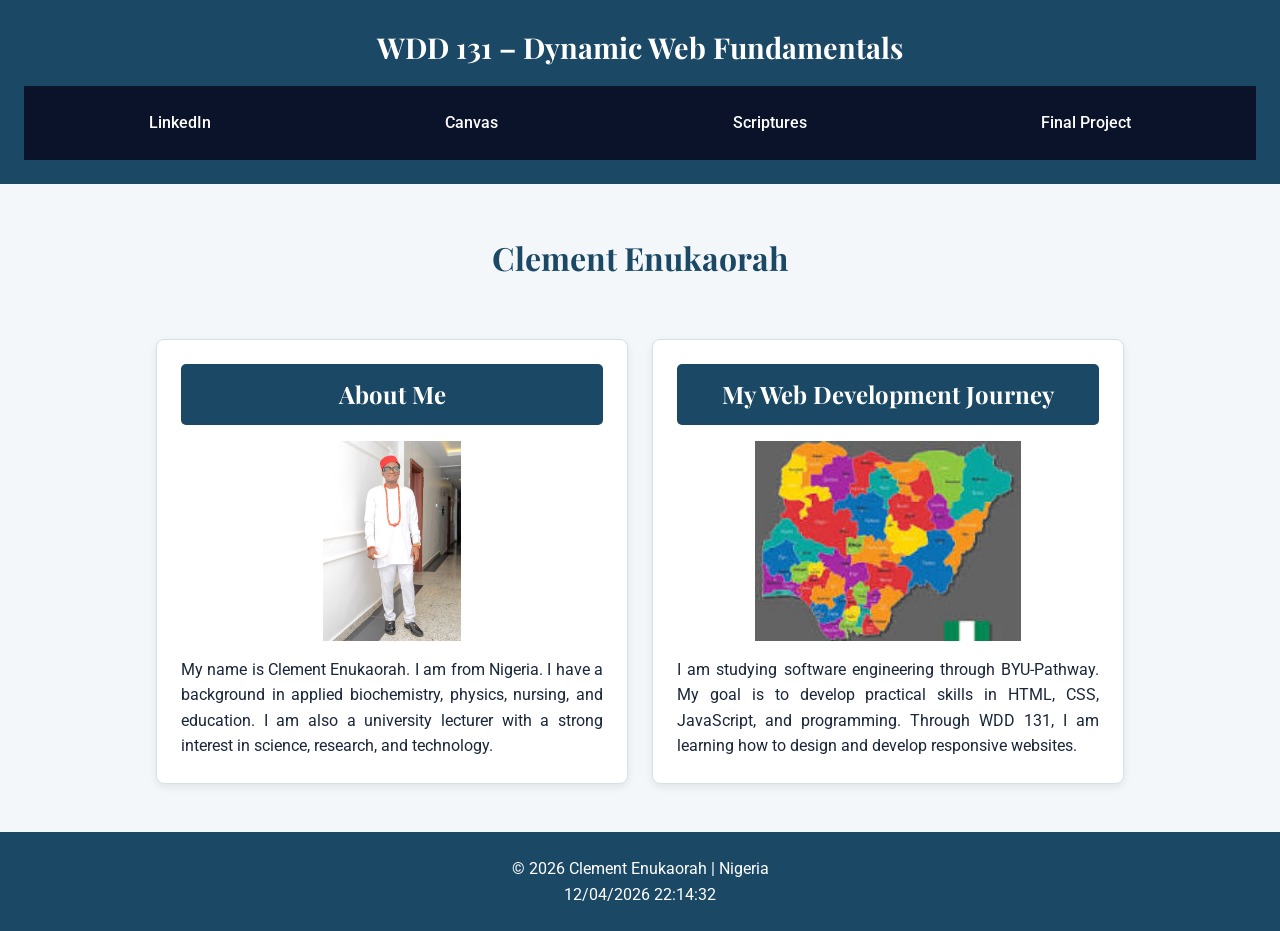
<file: index.html>
<!DOCTYPE html>
<html lang="en">
<head>
    <meta charset="UTF-8">
    <meta name="viewport" content="width=device-width, initial-scale=1.0">
    <title>WDD 131 – Dynamic Web Fundamentals – Clement Enukaorah</title>
    <meta name="description" content="WDD 131 – Dynamic Web Fundamentals. Clement Enukaorah. A personal home page featuring my background, interests, education, and web development journey.">
    <meta name="author" content="Clement Enukaorah">

    <link rel="preconnect" href="https://fonts.googleapis.com">
<link rel="preconnect" href="https://fonts.gstatic.com" crossorigin>
<link href="https://fonts.googleapis.com/css2?family=Roboto:wght@400;500;700&family=Playfair+Display:wght@600;700&display=swap" rel="stylesheet">
    <link rel="stylesheet" href="styles/base.css">
    <script src="scripts/getdates.js" defer></script>
</head>

<body>

    <header>
        <span id="course-title">WDD 131 – Dynamic Web Fundamentals</span>

        <nav>
            <a href="https://www.linkedin.com/" target="_blank">LinkedIn</a>
            <a href="https://byupw.instructure.com/" target="_blank">Canvas</a>
            <a href="https://www.churchofjesuschrist.org/study/scriptures" target="_blank">Scriptures</a>
            <a href="#">Final Project</a>
        </nav>
    </header>

    <main>
        <h1>Clement Enukaorah</h1>

        <section class="card">
            <h2>About Me</h2>

            <img src="images/profile.jpg" alt="Portrait of Clement Enukaorah">

            <p>
                My name is Clement Enukaorah. I am from Nigeria.
                I have a background in applied biochemistry, physics,
                nursing, and education. I am also a university lecturer
                with a strong interest in science, research, and technology.
            </p>
        </section>

        <section class="card">
            <h2>My Web Development Journey</h2>

            <img src="images/nigeria.jpg" alt="Landscape representing Nigeria">

            <p>
                I am studying software engineering through BYU-Pathway.
                My goal is to develop practical skills in HTML, CSS,
                JavaScript, and programming. Through WDD 131, I am
                learning how to design and develop responsive websites.
            </p>
        </section>

    </main>

    <footer>
        <p>
            &copy; <span id="currentyear"></span> Clement Enukaorah | Nigeria
        </p>

        <p id="lastModified"></p>
    </footer>

</body>
</html>
</file>
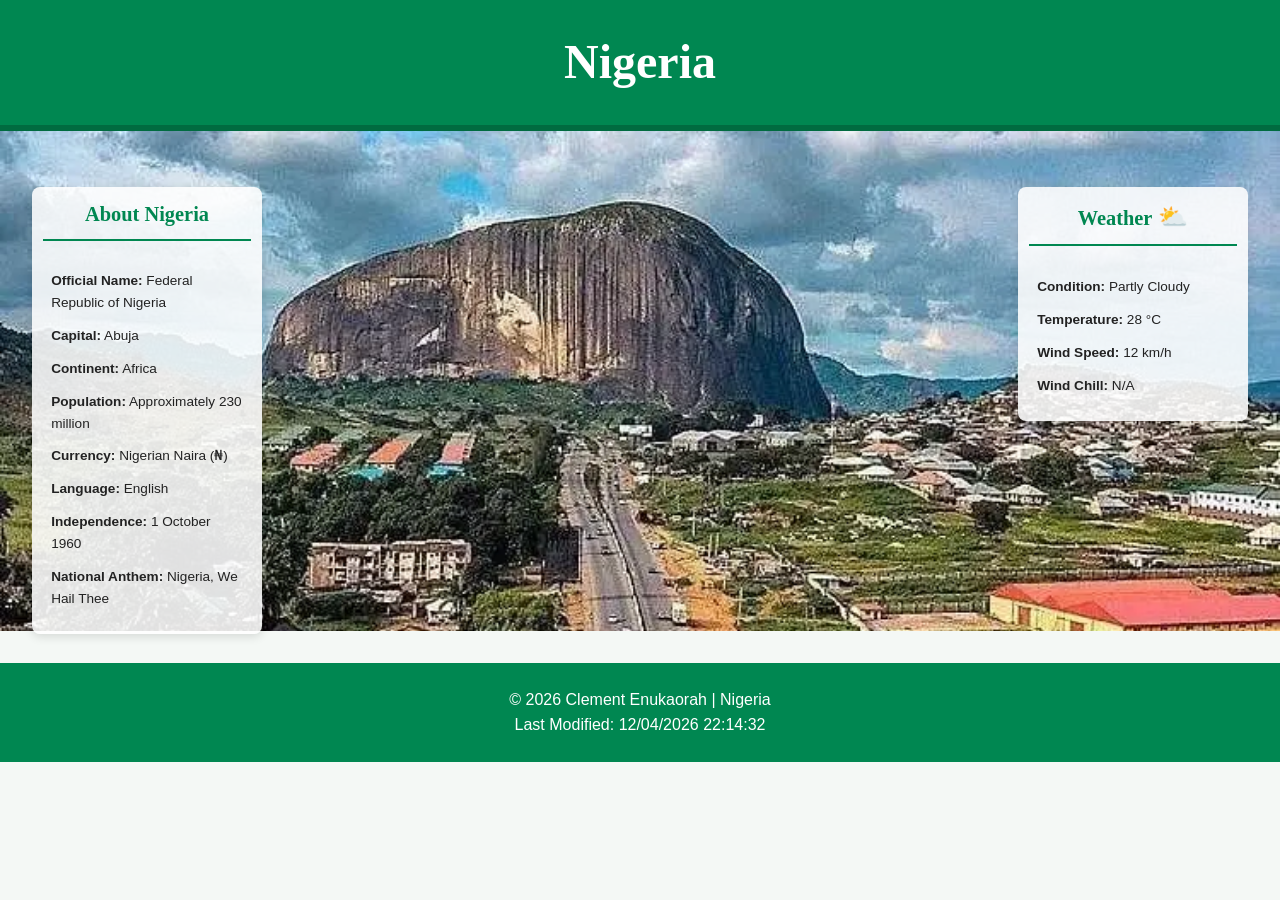
<file: place.html>
<!DOCTYPE html>
<html lang="en">
<head>
    <meta charset="UTF-8">
    <meta name="viewport" content="width=device-width, initial-scale=1.0">
    <meta name="description" content="Discover Nigeria, the Giant of Africa, its geography, culture, population, and weather.">
    <meta name="author" content="Clement Enukaorah">
    <title>Nigeria | WDD 131 Country Page</title>

    <link rel="stylesheet" href="styles/place.css">
    <script src="scripts/place.js" defer></script>
</head>

<body>
    <header>
        <h1>Nigeria</h1>
    </header>

    <main>
        <div class="hero">
            <picture>
                <source
                    srcset="images/nigeria-large.webp"
                    media="(min-width: 768px)">
                <img
                    src="images/nigeria-small.webp"
                    alt="Beautiful landscape representing Nigeria"
                    width="600"
                    height="400">
            </picture>
        </div>

        <section class="country-data">
            <h2>About Nigeria</h2>

            <div class="data-content">
                <p><strong>Official Name:</strong> Federal Republic of Nigeria</p>
                <p><strong>Capital:</strong> Abuja</p>
                <p><strong>Continent:</strong> Africa</p>
                <p><strong>Population:</strong> Approximately 230 million</p>
                <p><strong>Currency:</strong> Nigerian Naira (₦)</p>
                <p><strong>Language:</strong> English</p>
                <p><strong>Independence:</strong> 1 October 1960</p>
                <p><strong>National Anthem:</strong> Nigeria, We Hail Thee</p>
            </div>
        </section>

        <section class="weather">
            <h2>Weather</h2>

            <img
                class="weather-icon"
                src="images/weather.svg"
                alt="Partly cloudy weather icon"
                width="80"
                height="80">

            <div class="weather-content">
                <p><strong>Condition:</strong> Partly Cloudy</p>
                <p><strong>Temperature:</strong> <span id="temperature">28</span> °C</p>
                <p><strong>Wind Speed:</strong> <span id="wind-speed">12</span> km/h</p>
                <p><strong>Wind Chill:</strong> <span id="wind-chill">N/A</span></p>
            </div>
        </section>
    </main>

    <footer>
        <p>&copy; <span id="currentyear"></span> Clement Enukaorah | Nigeria</p>
        <p>Last Modified: <span id="lastModified"></span></p>
    </footer>
</body>
</html>
</file>
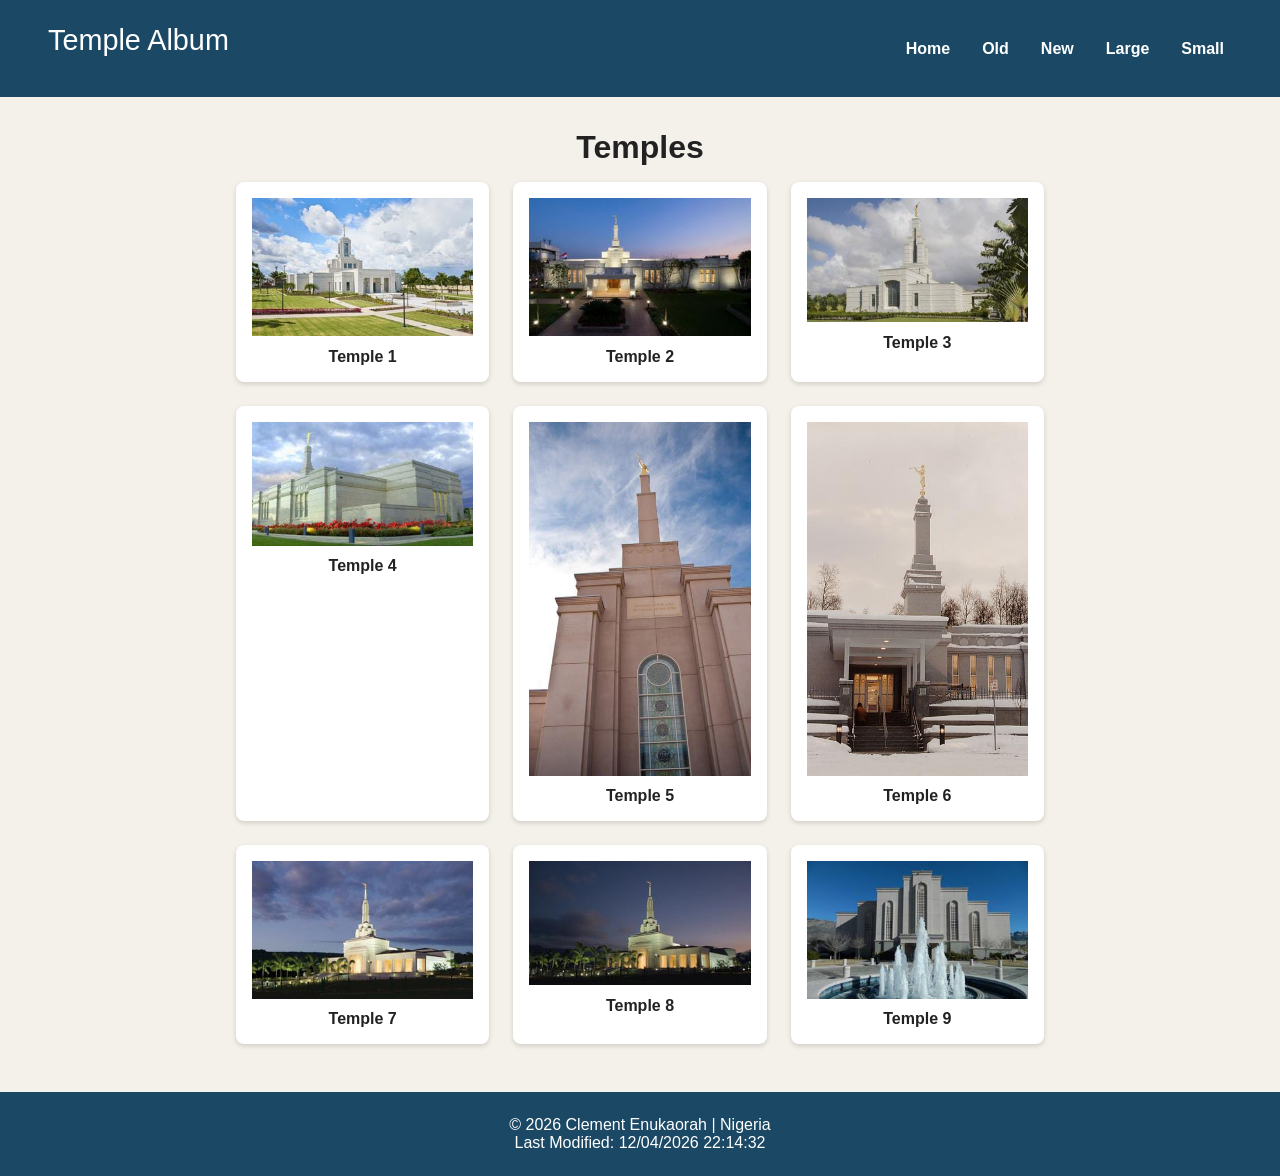
<file: temples.html>
<!DOCTYPE html>
<html lang="en">
<head>
    <meta charset="UTF-8">
    <meta name="viewport" content="width=device-width, initial-scale=1.0">
    <meta name="description" content="Explore beautiful temples around the world in this responsive temple album.">
    <meta name="author" content="Clement Enukaorah">
    <title>Temple Album | WDD 131</title>
    <link rel="preconnect" href="https://fonts.googleapis.com">
<link rel="preconnect" href="https://fonts.gstatic.com" crossorigin>
<link href="https://fonts.googleapis.com/css2?family=Roboto:wght@400;700&display=swap" rel="stylesheet">
    <link rel="stylesheet" href="styles/temples.css">
<link rel="stylesheet" href="styles/temples-large.css">
<script src="scripts/temples.js" defer></script>
</head>
<body>
    <header>
        <p class="site-title">Temple Album</p>
        <button id="menu-button" aria-label="Open navigation menu">
           ☰
        </button>

        <nav>
            <a href="#">Home</a>
            <a href="#">Old</a>
            <a href="#">New</a>
            <a href="#">Large</a>
            <a href="#">Small</a>
        </nav>
    </header>
    <main>
    <h1>Temples</h1>

    <div class="temple-container">

        <figure>
            <img src="images/temple-1.jpeg" alt="Photograph of a temple">
            <figcaption>Temple 1</figcaption>
        </figure>

        <figure>
            <img src="images/temple-2.jpeg" alt="Photograph of a temple">
            <figcaption>Temple 2</figcaption>
        </figure>

        <figure>
            <img src="images/temple-3.jpeg" alt="Photograph of a temple">
            <figcaption>Temple 3</figcaption>
        </figure>

        <figure>
            <img src="images/temple-4.jpeg" alt="Photograph of a temple">
            <figcaption>Temple 4</figcaption>
        </figure>

        <figure>
            <img src="images/temple-5.jpeg" alt="Photograph of a temple">
            <figcaption>Temple 5</figcaption>
        </figure>

        <figure>
            <img src="images/temple-6.jpeg" alt="Photograph of a temple">
            <figcaption>Temple 6</figcaption>
        </figure>
            

        <figure>
            <img src="images/temple-7.jpeg" alt="Photograph of a temple">
            <figcaption>Temple 7</figcaption>
        </figure>

        <figure>
            <img src="images/temple-8.jpeg" alt="Photograph of a temple">
            <figcaption>Temple 8</figcaption>
        </figure>

        <figure>
            <img src="images/temple-9.jpeg" alt="Photograph of a temple">
            <figcaption>Temple 9</figcaption>
        </figure>

    </div>
</main>
<footer>
    <p>&copy; <span id="currentyear"></span> Clement Enukaorah | Nigeria</p>
    <p>Last Modified: <span id="lastModified"></span></p>
</footer>
</body>
</html>
</file>
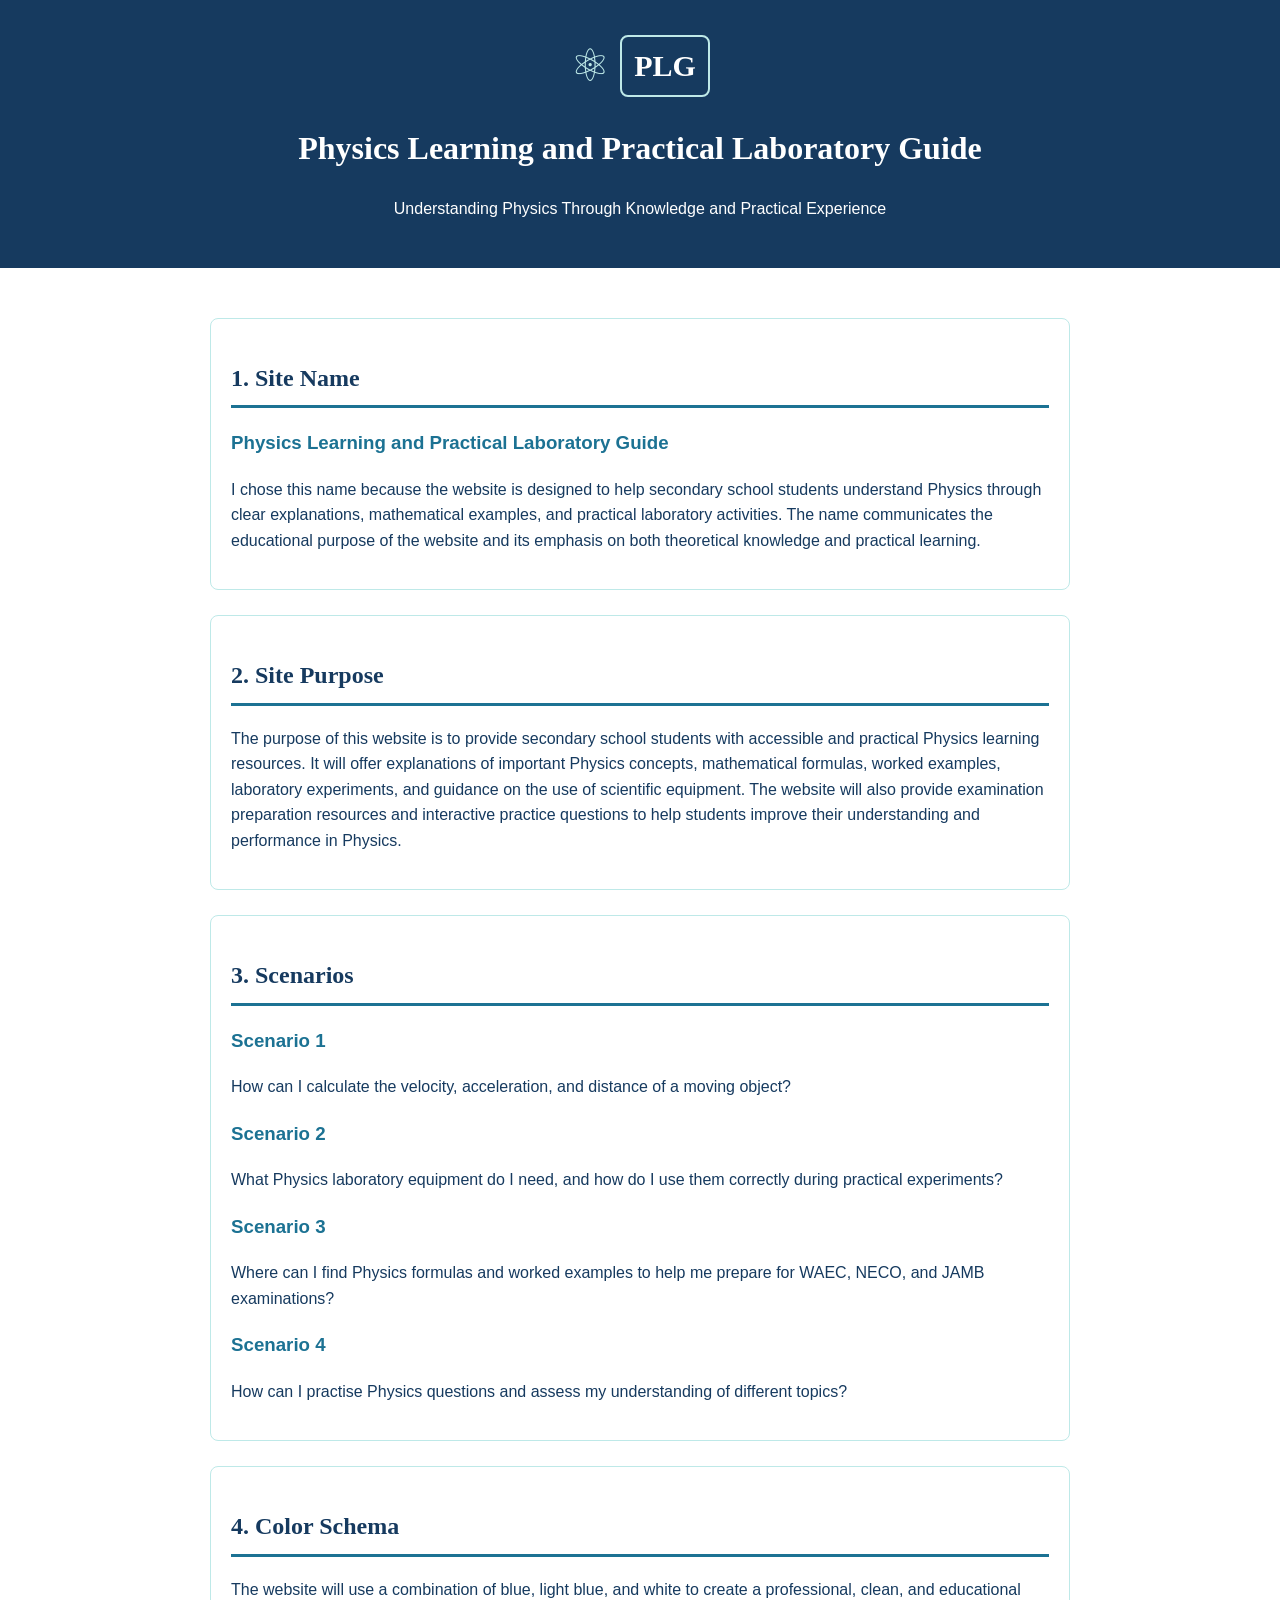
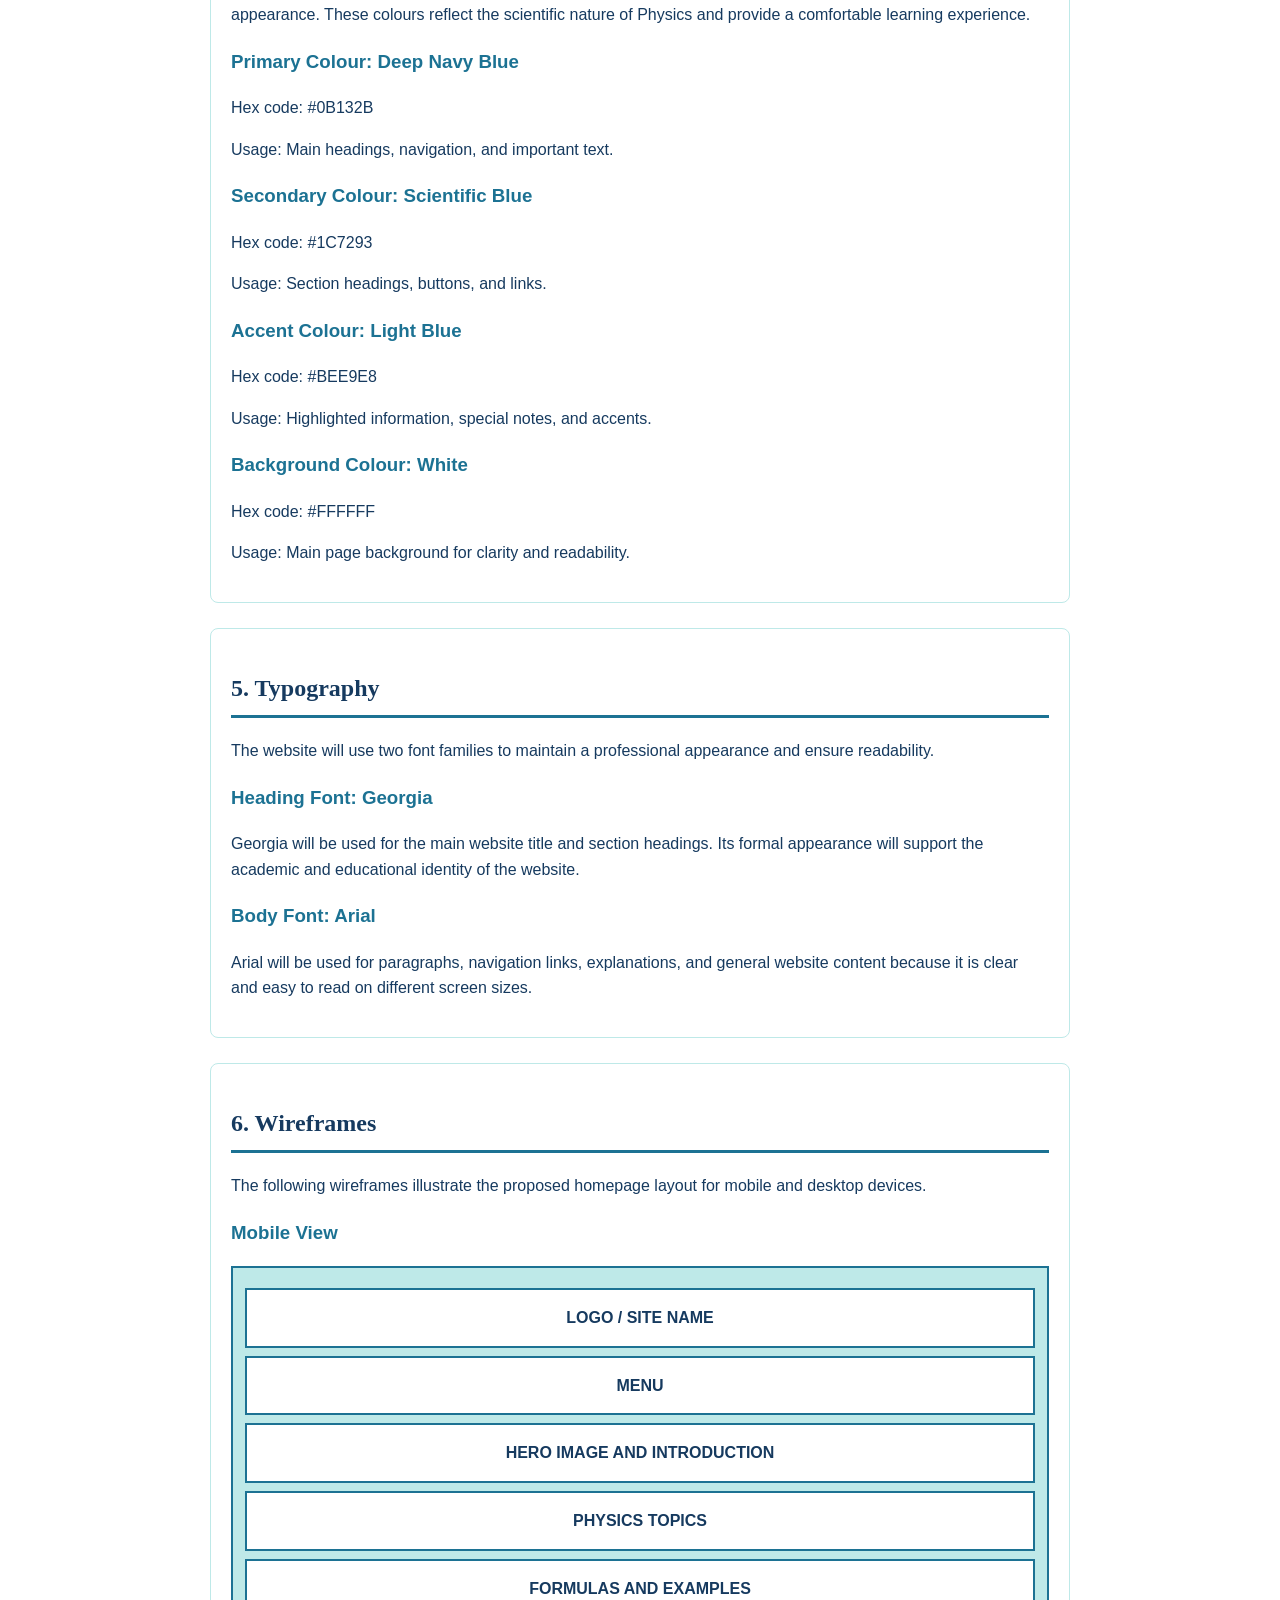
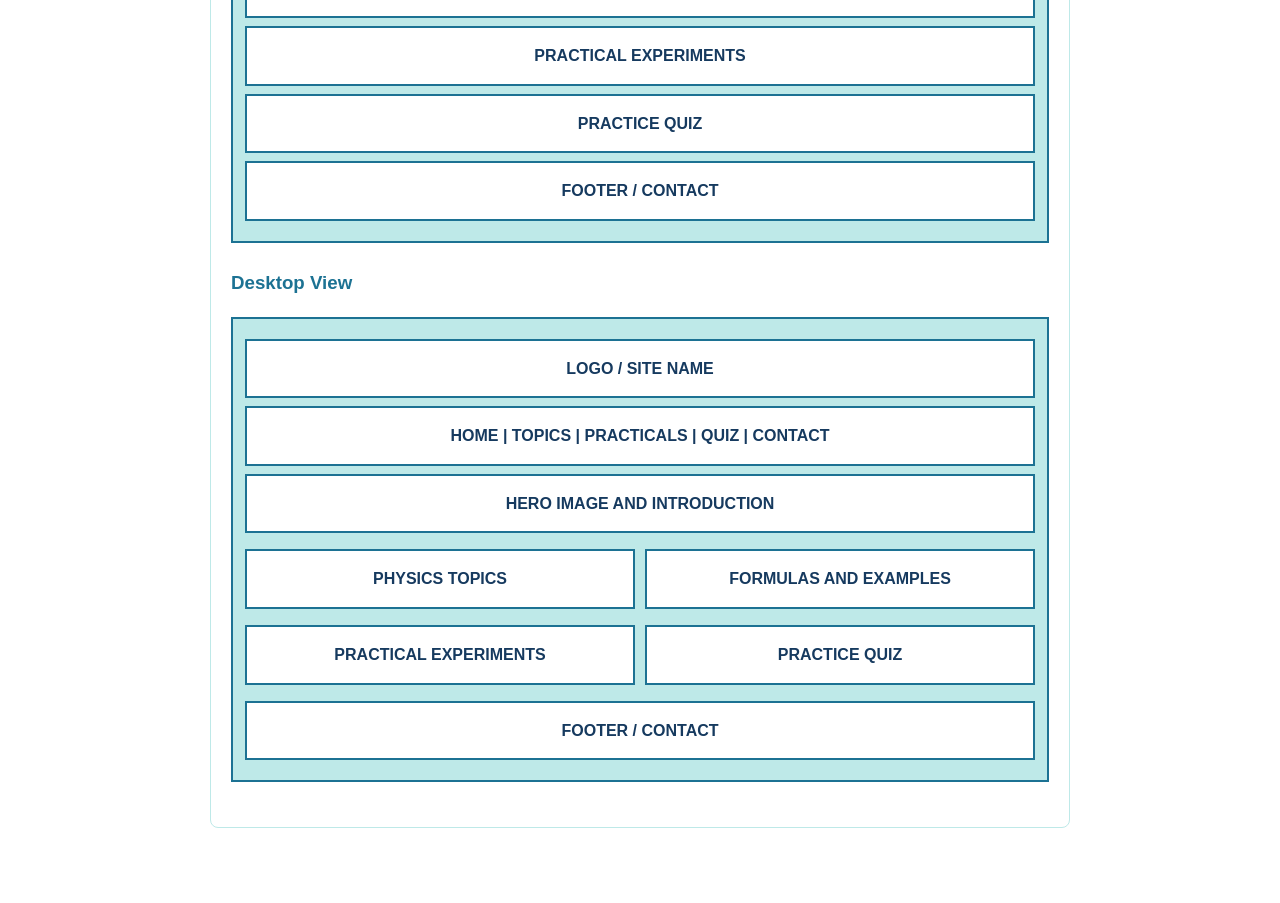
<file: project/siteplan.html>
<!DOCTYPE html>
<html lang="en">
<head>
    <meta charset="UTF-8">
    <meta name="viewport" content="width=device-width, initial-scale=1.0">
    <meta name="description" content="Website planning document for a Physics learning and practical laboratory guide.">
    <meta name="author" content="Clement Enukaorah">
    <title>Physics Learning | Website Plan</title>
    <link rel="stylesheet" href="siteplan.css">
</head>
<body>

    <header>
        <div class="logo">
    <span class="atom">⚛</span>
    <span class="logo-text">PLG</span>
</div>

<h1>Physics Learning and Practical Laboratory Guide</h1>
        <p>Understanding Physics Through Knowledge and Practical Experience</p>
    </header>

    <main>
        <section>
            <h2>1. Site Name</h2>
            <h3>Physics Learning and Practical Laboratory Guide</h3>
            <p>
                I chose this name because the website is designed to help
                secondary school students understand Physics through clear
                explanations, mathematical examples, and practical laboratory
                activities. The name communicates the educational purpose
                of the website and its emphasis on both theoretical knowledge
                and practical learning.
            </p>
        </section>
        <section>
            <h2>2. Site Purpose</h2>
            <p>
                The purpose of this website is to provide secondary school
                students with accessible and practical Physics learning
                resources. It will offer explanations of important Physics
                concepts, mathematical formulas, worked examples, laboratory
                experiments, and guidance on the use of scientific equipment.
                The website will also provide examination preparation
                resources and interactive practice questions to help students
                improve their understanding and performance in Physics.
            </p>
        </section>
        <section>
            <h2>3. Scenarios</h2>

            <h3>Scenario 1</h3>
            <p>How can I calculate the velocity, acceleration, and distance of a moving object?</p>

            <h3>Scenario 2</h3>
            <p>What Physics laboratory equipment do I need, and how do I use them correctly during practical experiments?</p>

            <h3>Scenario 3</h3>
            <p>Where can I find Physics formulas and worked examples to help me prepare for WAEC, NECO, and JAMB examinations?</p>

            <h3>Scenario 4</h3>
            <p>How can I practise Physics questions and assess my understanding of different topics?</p>
        </section>
        <section>
            <h2>4. Color Schema</h2>

            <p>
                The website will use a combination of blue, light blue,
                and white to create a professional, clean, and educational
                appearance. These colours reflect the scientific nature
                of Physics and provide a comfortable learning experience.
            </p>

            <h3>Primary Colour: Deep Navy Blue</h3>
            <p>Hex code: #0B132B</p>
            <p>Usage: Main headings, navigation, and important text.</p>

            <h3>Secondary Colour: Scientific Blue</h3>
            <p>Hex code: #1C7293</p>
            <p>Usage: Section headings, buttons, and links.</p>

            <h3>Accent Colour: Light Blue</h3>
            <p>Hex code: #BEE9E8</p>
            <p>Usage: Highlighted information, special notes, and accents.</p>

            <h3>Background Colour: White</h3>
            <p>Hex code: #FFFFFF</p>
            <p>Usage: Main page background for clarity and readability.</p>
        </section>
        <section>
            <h2>5. Typography</h2>

            <p>
                The website will use two font families to maintain a
                professional appearance and ensure readability.
            </p>

            <h3>Heading Font: Georgia</h3>
            <p>
                Georgia will be used for the main website title and
                section headings. Its formal appearance will support
                the academic and educational identity of the website.
            </p>

            <h3>Body Font: Arial</h3>
            <p>
                Arial will be used for paragraphs, navigation links,
                explanations, and general website content because
                it is clear and easy to read on different screen sizes.
            </p>
        </section>
        <section>
            <h2>6. Wireframes</h2>

            <p>
                The following wireframes illustrate the proposed homepage
                layout for mobile and desktop devices.
            </p>

            <h3>Mobile View</h3>

            <div class="wireframe">
                <div class="wireframe-box">LOGO / SITE NAME</div>
                <div class="wireframe-box">MENU</div>
                <div class="wireframe-box">HERO IMAGE AND INTRODUCTION</div>
                <div class="wireframe-box">PHYSICS TOPICS</div>
                <div class="wireframe-box">FORMULAS AND EXAMPLES</div>
                <div class="wireframe-box">PRACTICAL EXPERIMENTS</div>
                <div class="wireframe-box">PRACTICE QUIZ</div>
                <div class="wireframe-box">FOOTER / CONTACT</div>
            </div>

            <h3>Desktop View</h3>

            <div class="wireframe desktop-wireframe">
                <div class="wireframe-box">LOGO / SITE NAME</div>
                <div class="wireframe-box">HOME | TOPICS | PRACTICALS | QUIZ | CONTACT</div>
                <div class="wireframe-box">HERO IMAGE AND INTRODUCTION</div>
                <div class="wireframe-row">
                    <div class="wireframe-box">PHYSICS TOPICS</div>
                    <div class="wireframe-box">FORMULAS AND EXAMPLES</div>
                </div>
                <div class="wireframe-row">
                    <div class="wireframe-box">PRACTICAL EXPERIMENTS</div>
                    <div class="wireframe-box">PRACTICE QUIZ</div>
                </div>
                <div class="wireframe-box">FOOTER / CONTACT</div>
            </div>
        </section>
    </main>

</body>
</html>
</file>
<file: styles/base.css>
/* CSS Variables */
:root {
    --primary-color: #1b4965;
    --secondary-color: #62b6cb;
    --background-color: #f4f7f9;
    --text-color: #1b263b;
    --white-color: #ffffff;
    --nav-color: #0b132b;
    --border-color: #d5e0e8;
    --shadow-color: #00000014;
}

/* General Styling */
* {
    margin: 0;
    padding: 0;
    box-sizing: border-box;
}

body {
    font-family: 'Roboto', sans-serif;
    background-color: var(--background-color);
    color: var(--text-color);
    line-height: 1.6;
}

/* Header */
header {
    background-color: var(--primary-color);
    color: var(--white-color);
    text-align: center;
    padding: 1.5rem;
}

#course-title {
    display: block;
    font-family: 'Playfair Display', serif;
    font-size: 1.8rem;
    font-weight: 700;
    margin-bottom: 1rem;
}

/* Navigation */
nav {
    display: flex;
    justify-content: space-around;
    align-items: center;
    background-color: var(--nav-color);
    padding: 1rem;
    gap: 1rem;
}

nav a {
    color: var(--white-color);
    text-decoration: none;
    font-weight: 500;
    padding: 0.5rem 1rem;
    border-radius: 5px;
    transition: background-color 0.3s ease, color 0.3s ease;
}

nav a:hover {
    background-color: var(--secondary-color);
    color: var(--nav-color);
}

/* Main Content and Cards Layout */
main {
    max-width: 1000px;
    margin: 2rem auto;
    padding: 1rem;
    display: grid;
    grid-template-columns: repeat(2, 1fr);
    gap: 1.5rem;
}

h1 {
    grid-column: 1 / -1;
    text-align: center;
    font-family: 'Playfair Display', serif;
    color: var(--primary-color);
    margin-bottom: 2rem;
}

.card {
    background-color: var(--white-color);
    border: 1px solid var(--border-color);
    border-radius: 8px;
    padding: 1.5rem;
    box-shadow: 0 3px 8px var(--shadow-color);
}

.card h2 {
    background-color: var(--primary-color);
    color: var(--white-color);
    text-align: center;
    padding: 0.7rem;
    margin-bottom: 1rem;
    border-radius: 5px;
    font-family: 'Playfair Display', serif;
}

.card img {
    display: block;
    width: 100%;
    max-width: 300px;
    height: 200px;
    object-fit: contain;
    margin: 0 auto 1rem;
    border-radius: 5px;
}

.card p {
    text-align: justify;
}

/* Footer */
footer {
    background-color: var(--primary-color);
    color: var(--white-color);
    text-align: center;
    padding: 1.5rem;
    margin-top: 2rem;
}

/* Responsive Design */
@media screen and (max-width: 700px) {
    nav {
        flex-direction: column;
    }

    main {
        grid-template-columns: 1fr;
    }

    #course-title {
        font-size: 1.4rem;
    }
}
</file>
<file: styles/place.css>
/* Global CSS variables */
:root {
    --primary-color: #008751;
    --secondary-color: #ffffff;
    --accent-color: #006b40;
    --text-color: #222222;
    --background-color: #f4f8f5;
    --card-background: #ffffff;
    --heading-font: Georgia, serif;
    --body-font: Arial, sans-serif;
}

/* General styling */
* {
    margin: 0;
    padding: 0;
    box-sizing: border-box;
}

body {
    font-family: var(--body-font);
    color: var(--text-color);
    background-color: var(--background-color);
    line-height: 1.6;
}

/* Header */
header {
    background-color: var(--primary-color);
    color: var(--secondary-color);
    text-align: center;
    padding: 1.5rem;
    border-bottom: 6px solid var(--accent-color);
}

header h1 {
    font-family: var(--heading-font);
    font-size: 2.5rem;
}

/* Hero image */
.hero img {
    display: block;
    width: 100%;
    height: auto;
    max-height: 500px;
    object-fit: cover;
}

/* Main sections */
main {
    max-width: 1200px;
    margin: 0 auto;
    padding: 1rem;
}

.country-data,
.weather {
    background-color: var(--card-background);
    margin: 1.5rem 0;
    padding: 1.5rem;
    border-radius: 8px;
    box-shadow: 0 3px 10px rgba(0, 0, 0, 0.12);
}

section h2 {
    color: var(--primary-color);
    font-family: var(--heading-font);
    text-align: center;
    margin-bottom: 1rem;
    padding-bottom: 0.5rem;
    border-bottom: 2px solid var(--primary-color);
}

.data-content p,
.weather-content p {
    padding: 0.35rem 0;
}

/* Weather icon */
.weather-icon {
    display: block;
    width: 80px;
    height: 80px;
    margin: 0 auto 1rem;
}

/* Footer */
footer {
    background-color: var(--primary-color);
    color: var(--secondary-color);
    text-align: center;
    padding: 1.5rem;
    margin-top: 2rem;
}

/* Wider screens */
@media screen and (min-width: 768px) {
    header {
        padding: 1.5rem;
    }

    header h1 {
        font-size: 3rem;
    }

    main {
        max-width: 100%;
        padding: 0;
        position: relative;
    }

    .hero img {
        width: 100%;
        height: 650px;
        object-fit: cover;
    }

    .country-data,
    .weather {
        position: absolute;
        width: 230px;
        background-color: rgba(255, 255, 255, 0.88);
        padding: 0.7rem;
        border-radius: 8px;
        font-size: 0.85rem;
    }

    .country-data {
        top: 2rem;
        left: 2rem;
    }

    .weather {
        top: 2rem;
        right: 2rem;
    }

    .weather-icon {
        display: none;
    }

    .weather h2::after {
        content: " ⛅";
        font-size: 1.5rem;
    }

    .data-content,
    .weather-content {
        padding: 0.5rem;
    }
}
</file>
<file: styles/temples.css>
/* General styles */
* {
    margin: 0;
    padding: 0;
    box-sizing: border-box;
}

body {
    font-family: Arial, sans-serif;
    background-color: #f4f1ea;
    color: #222;
}

/* Header */
header {
    background-color: #1b4965;
    color: white;
    padding: 1rem;
    text-align: center;
}

header .site-title {
    font-size: 1.8rem;
    margin-bottom: 1rem;
}
/* Navigation */
#menu-button  {
    display: block;
    margin: 0 auto;
    padding: 0.5rem 1rem;
    font-size: 1.5rem;
    background: none;
    color: white;
    border: none;
    cursor: pointer;
}

/* Hide navigation links by default on mobile */
nav {
    display: none;
    flex-direction: column;
    gap: 1rem;
}

/* Show navigation when the menu is open */
nav.open {
    display: flex;
}

nav a {
    color: white;
    text-decoration: none;
    padding: 0.5rem;
    font-weight: bold;
}

nav a:hover {
    background-color: #62b6cb;
    color: #0b132b;
}

/* Main content */
main {
    max-width: 840px;
    margin: 0 auto;
    padding: 1rem;
}

main h1 {
    text-align: center;
    margin: 1rem 0;
}

/* Temple grid */
.temple-container {
    display: grid;
    grid-template-columns: 1fr;
    gap: 1.5rem;
}

figure {
    background-color: white;
    padding: 1rem;
    text-align: center;
    border-radius: 8px;
    box-shadow: 0 2px 5px rgba(0, 0, 0, 0.15);
}

figure img {
    width: 100%;
    height: auto;
    display: block;
}

figcaption {
    margin-top: 0.7rem;
    font-weight: bold;
}

/* Footer */
footer {
    background-color: #1b4965;
    color: white;
    text-align: center;
    padding: 1.5rem;
    margin-top: 2rem;
}
</file>
<file: styles/temples-large.css>
/* Larger screen styles */
@media only screen and (min-width: 32rem) {

    /* Header */
    header {
        display: flex;
        justify-content: space-between;
        align-items: center;
        padding: 1.5rem 3rem;
    }

    header h1 {
        margin-bottom: 0;
    }

    /* Navigation */
#menu-button {
    display: none;
}

nav {
    display: flex;
    flex-direction: row;
    align-items: center;
    gap: 1rem;
}

    /* Temple grid */
    .temple-container {
        grid-template-columns: repeat(3, 1fr);
    }

}
</file>
<file: project/siteplan.css>
/* General page styling */
* {
    box-sizing: border-box;
}

body {
    font-family: Arial, sans-serif;
    background-color: #FFFFFF;
    color: #163A5F;
    margin: 0;
    padding: 0;
    line-height: 1.6;
}

/* Header */
header {
    background-color: #163A5F;
    color: #FFFFFF;
    text-align: center;
    padding: 30px 15px;
}

header h1 {
    font-family: Georgia, serif;
    color: #FFFFFF;
}

/* Website logo */
.logo {
    display: flex;
    align-items: center;
    justify-content: center;
    gap: 10px;
    margin-bottom: 15px;
}

.atom {
    font-size: 45px;
    color: #BEE9E8;
}

.logo-text {
    font-family: Georgia, serif;
    font-size: 30px;
    font-weight: bold;
    color: #FFFFFF;
    border: 2px solid #BEE9E8;
    padding: 5px 12px;
    border-radius: 8px;
}

/* Main content */
main {
    max-width: 900px;
    margin: 30px auto;
    padding: 20px;
}

/* Sections */
section {
    background-color: #FFFFFF;
    border: 1px solid #BEE9E8;
    border-radius: 8px;
    padding: 20px;
    margin-bottom: 25px;
}

/* Headings */
h1, h2 {
    font-family: Georgia, serif;
    color: #163A5F;
}

h2 {
    border-bottom: 3px solid #1C7293;
    padding-bottom: 8px;
}

h3 {
    color: #1C7293;
}

/* Highlighted content */
.highlight {
    background-color: #BEE9E8;
    padding: 10px;
}

/* Wireframes */
.wireframe {
    background-color: #BEE9E8;
    border: 2px solid #1C7293;
    padding: 12px;
    margin: 15px 0 25px;
}

.wireframe-box {
    background-color: #FFFFFF;
    border: 2px solid #1C7293;
    padding: 15px;
    margin: 8px 0;
    text-align: center;
    font-weight: bold;
}

.wireframe-row {
    display: block;
}

/* Responsive layout for wider screens */
@media screen and (min-width: 700px) {
    .wireframe-row {
        display: flex;
        gap: 10px;
    }

    .wireframe-row .wireframe-box {
        flex: 1;
    }
}
</file>
